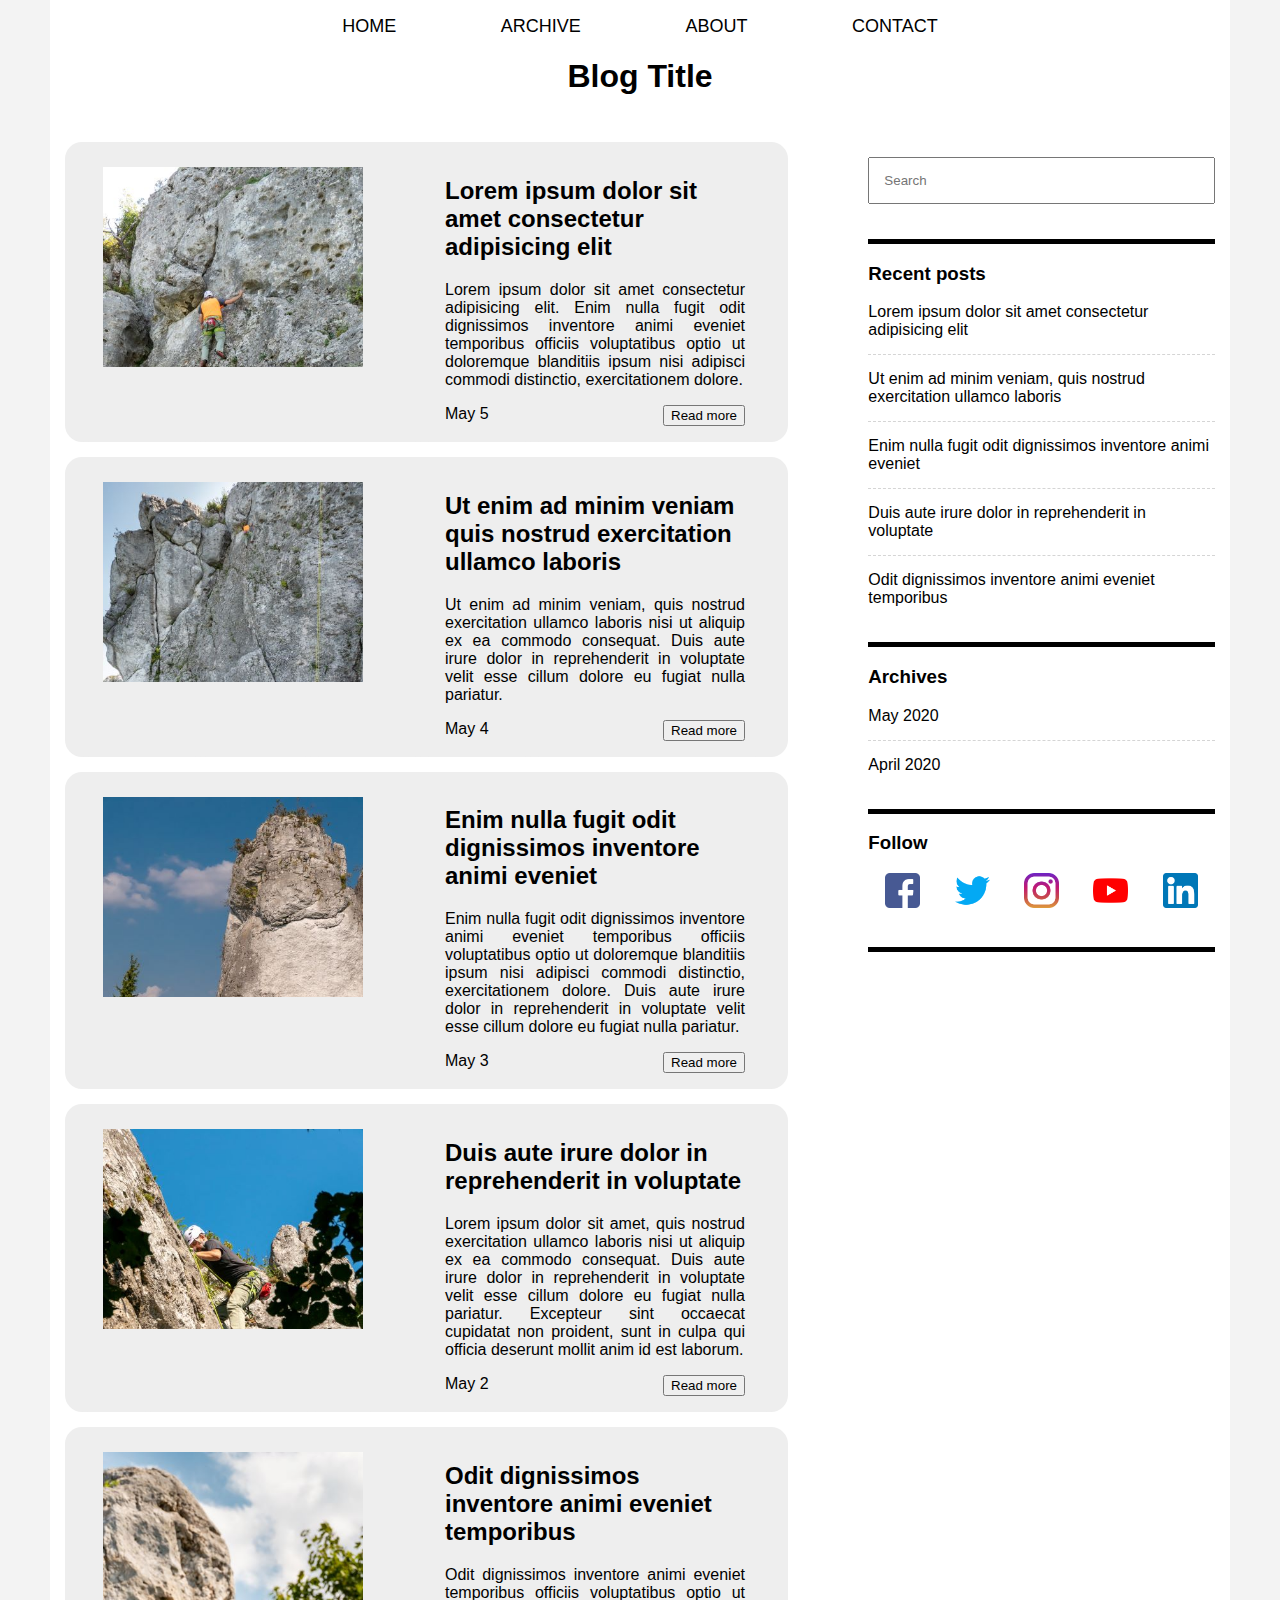
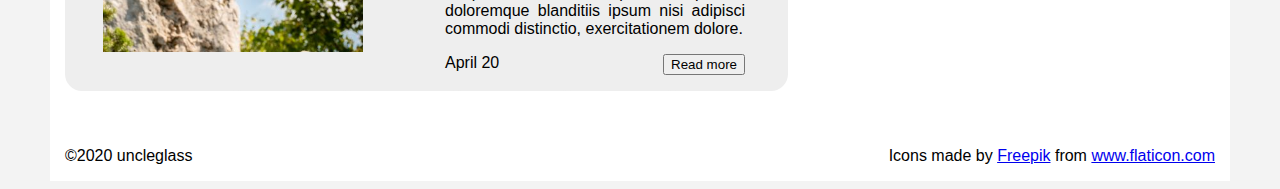
<file: index.html>
<!DOCTYPE html>
<html lang="en">
  <head>
    <meta charset="UTF-8" />
    <meta name="viewport" content="width=device-width, initial-scale=1.0" />
    <title>Document</title>
    <link href="./css/main_page.css" rel="stylesheet" type="text/css" />
  </head>

  <body>
    <div class="container">
      <header class="header">
        <nav class="header__nav">
          <ul class="header__nav--list">
            <li><a href="#">Home</a></li>
            <li><a href="#">Archive</a></li>
            <li><a href="#">About</a></li>
            <li><a href="#">Contact</a></li>
          </ul>
        </nav>
        <h1 class="header__title">Blog Title</h1>
      </header>
      <main class="main">
        <article class="card">
          <div class="card__img">
            <img class="card__img--img" alt="Me on rock" src="img/P1040476_small.jpg" />
          </div>
          <div class="card__txt">
            <header class="card__txt--header">
              <h2>Lorem ipsum dolor sit amet consectetur adipisicing elit</h2>
            </header>
            <p class="card__txt--txt">
              Lorem ipsum dolor sit amet consectetur adipisicing elit. Enim nulla fugit odit
              dignissimos inventore animi eveniet temporibus officiis voluptatibus optio ut
              doloremque blanditiis ipsum nisi adipisci commodi distinctio, exercitationem dolore.
            </p>
            <footer class="card__txt--footer">
              <time datetime="2020-05-05 19:00">May 5</time>
              <button onclick="location.href='./html/posts/example_post.html'" type="button">
                Read more
              </button>
            </footer>
          </div>
        </article>
        <article class="card">
          <div class="card__img">
            <img class="card__img--img" alt="Me on rock" src="img/P1040479_small.jpg" />
          </div>
          <div class="card__txt">
            <header class="card__txt--header">
              <h2>
                Ut enim ad minim veniam quis nostrud exercitation ullamco laboris
              </h2>
            </header>
            <p class="card__txt--txt">
              Ut enim ad minim veniam, quis nostrud exercitation ullamco laboris nisi ut aliquip ex
              ea commodo consequat. Duis aute irure dolor in reprehenderit in voluptate velit esse
              cillum dolore eu fugiat nulla pariatur.
            </p>
            <footer class="card__txt--footer">
              <time datetime="2020-05-04 19:00">May 4</time>
              <button onclick="location.href='./html/posts/example_post.html'" type="button">
                Read more
              </button>
            </footer>
          </div>
        </article>
        <article class="card">
          <div class="card__img">
            <img class="card__img--img" alt="Me on rock" src="img/P1040513_small.jpg" />
          </div>
          <div class="card__txt">
            <header class="card__txt--header">
              <h2>Enim nulla fugit odit dignissimos inventore animi eveniet</h2>
            </header>
            <p class="card__txt--txt">
              Enim nulla fugit odit dignissimos inventore animi eveniet temporibus officiis
              voluptatibus optio ut doloremque blanditiis ipsum nisi adipisci commodi distinctio,
              exercitationem dolore. Duis aute irure dolor in reprehenderit in voluptate velit esse
              cillum dolore eu fugiat nulla pariatur.
            </p>
            <footer class="card__txt--footer">
              <time datetime="2020-05-03 19:00">May 3</time>
              <button onclick="location.href='./html/posts/example_post.html'" type="button">
                Read more
              </button>
            </footer>
          </div>
        </article>
        <article class="card">
          <div class="card__img">
            <img class="card__img--img" alt="Me on rock" src="img/P1040654_small.jpg" />
          </div>
          <div class="card__txt">
            <header class="card__txt--header">
              <h2>Duis aute irure dolor in reprehenderit in voluptate</h2>
            </header>
            <p class="card__txt--txt">
              Lorem ipsum dolor sit amet, quis nostrud exercitation ullamco laboris nisi ut aliquip
              ex ea commodo consequat. Duis aute irure dolor in reprehenderit in voluptate velit
              esse cillum dolore eu fugiat nulla pariatur. Excepteur sint occaecat cupidatat non
              proident, sunt in culpa qui officia deserunt mollit anim id est laborum.
            </p>
            <footer class="card__txt--footer">
              <time datetime="2020-05-02 19:00">May 2</time>
              <button onclick="location.href='./html/posts/example_post.html'" type="button">
                Read more
              </button>
            </footer>
          </div>
        </article>
        <article class="card">
          <div class="card__img">
            <img class="card__img--img" alt="Me on rock" src="img/P1040782_small.jpg" />
          </div>
          <div class="card__txt">
            <header class="card__txt--header">
              <h2>Odit dignissimos inventore animi eveniet temporibus</h2>
            </header>
            <p class="card__txt--txt">
              Odit dignissimos inventore animi eveniet temporibus officiis voluptatibus optio ut
              doloremque blanditiis ipsum nisi adipisci commodi distinctio, exercitationem dolore.
            </p>
            <footer class="card__txt--footer">
              <time datetime="2020-04-20 19:00">April 20</time>
              <button onclick="location.href='./html/posts/example_post.html'" type="button">
                Read more
              </button>
            </footer>
          </div>
        </article>
      </main>
      <aside class="aside">
        <section class="aside__section">
          <form class="aside__form" action="#" method="get">
            <input class="aside__form--input" type="text" placeholder="Search" />
          </form>
        </section>
        <section class="aside__section">
          <h3 class="aside__header">Recent posts</h3>
          <ul class="aside__list">
            <li class="aside__list--item">
              <a href="./html/posts/example_post.html">Lorem ipsum dolor sit amet consectetur adipisicing elit</a>
            </li>
            <li class="aside__list--item">
              <a href="./html/posts/example_post.html">Ut enim ad minim veniam, quis nostrud exercitation ullamco laboris</a>
            </li>
            <li class="aside__list--item">
              <a href="./html/posts/example_post.html">Enim nulla fugit odit dignissimos inventore animi eveniet</a>
            </li>
            <li class="aside__list--item">
              <a href="./html/posts/example_post.html">Duis aute irure dolor in reprehenderit in voluptate</a>
            </li>
            <li class="aside__list--item aside__list--item-last">
              <a href="./html/posts/example_post.html">Odit dignissimos inventore animi eveniet temporibus</a>
            </li>
          </ul>
        </section>
        <section class="aside__section">
          <h3 class="aside__header">Archives</h3>
          <ul class="aside__list">
            <li class="aside__list--item"><a href="#">May 2020</a></li>
            <li class="aside__list--item aside__list--item-last">
              <a href="#">April 2020 </a>
            </li>
          </ul>
        </section>
        <section class="aside__section">
          <h3 class="aside__header">Follow</h3>
          <ul class="aside__list social-list">
            <li class="aside__list--social">
              <a href="#"><img src="./img/facebook.png" /></a>
            </li>
            <li class="aside__list--social">
              <a href="#"><img src="./img/twitter.png" /></a>
            </li>
            <li class="aside__list--social">
              <a href="#"><img src="./img/instagram.png" /></a>
            </li>
            <li class="aside__list--social">
              <a href="#"><img src="./img/youtube.png" /></a>
            </li>
            <li class="aside__list--social">
              <a href="#"><img src="./img/linkedin.png" /></a>
            </li>
          </ul>
        </section>
      </aside>
      <footer class="footer">
        <p>©2020 uncleglass</p>
        <p>
          Icons made by
          <a href="https://www.flaticon.com/authors/freepik" title="Freepik">Freepik</a>
          from
          <a href="https://www.flaticon.com/" title="Flaticon">www.flaticon.com</a>
        </p>
      </footer>
    </div>
  </body>
</html>
</file>
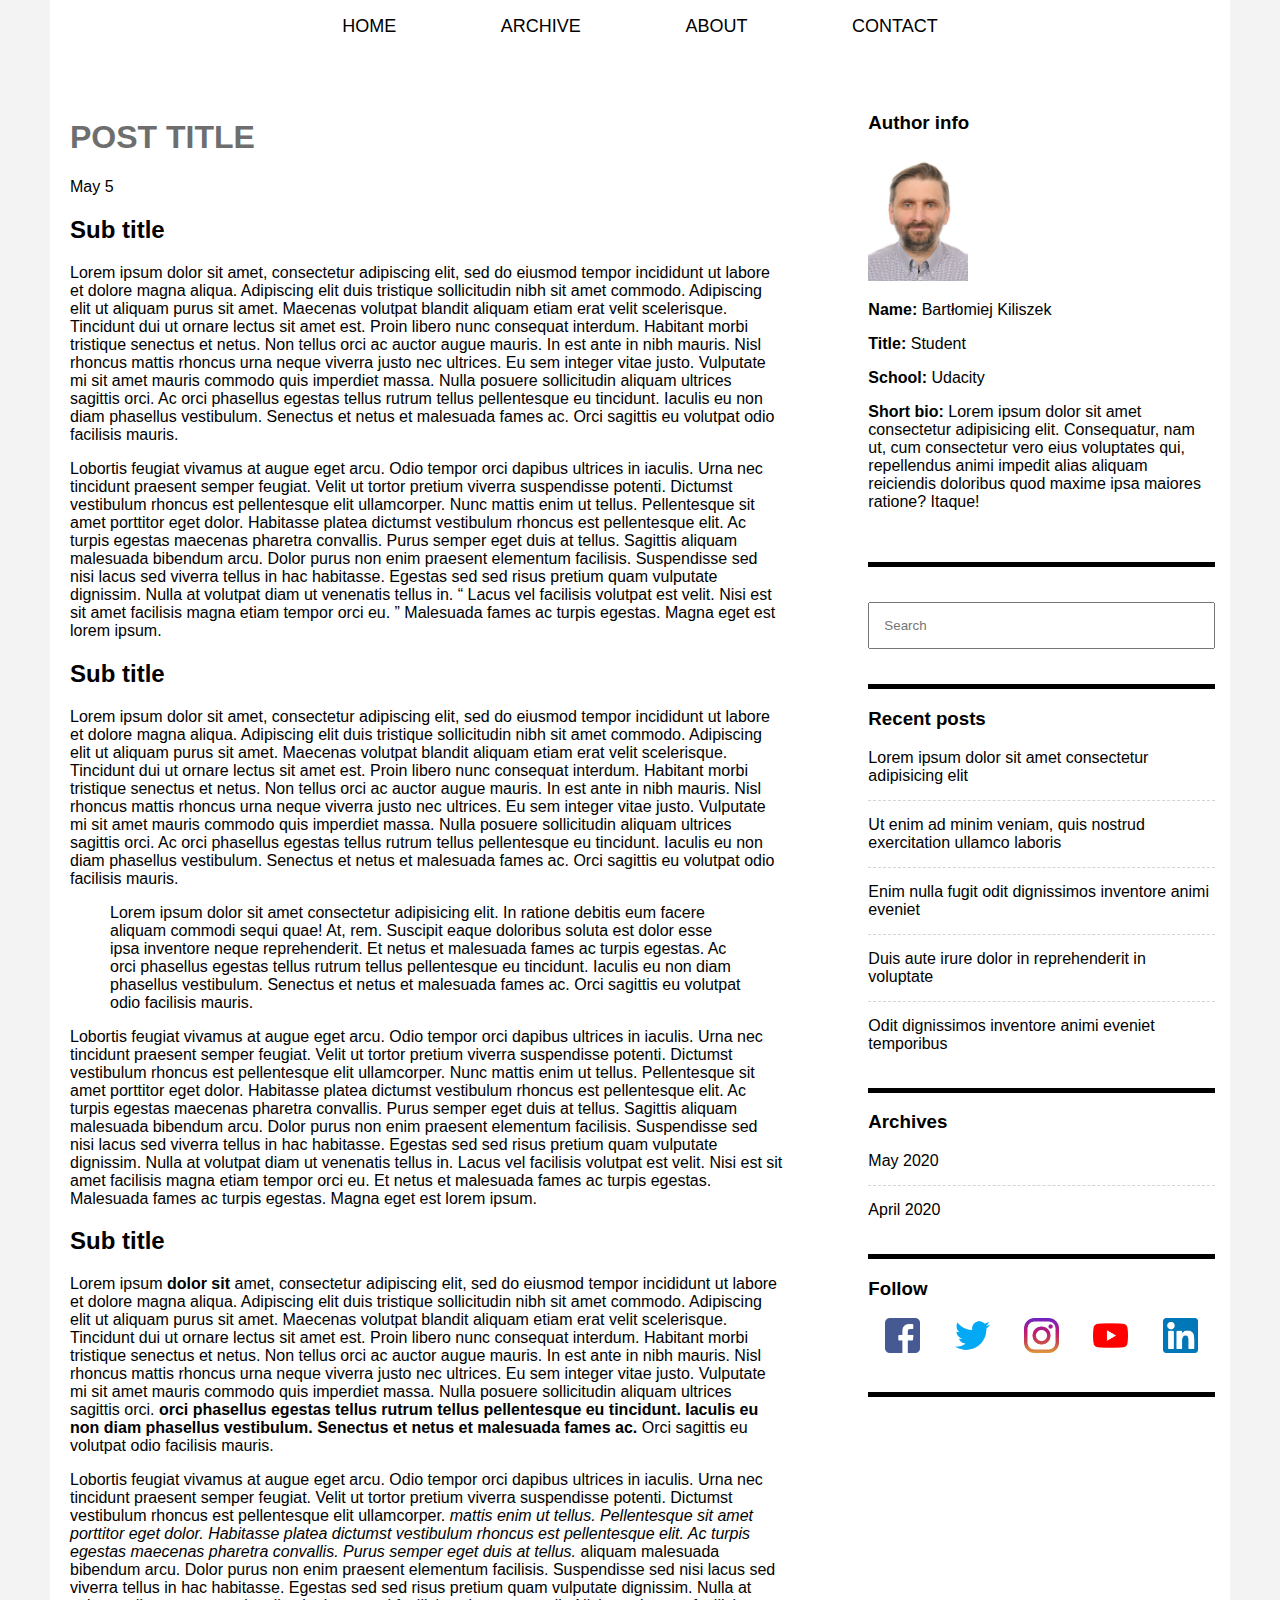
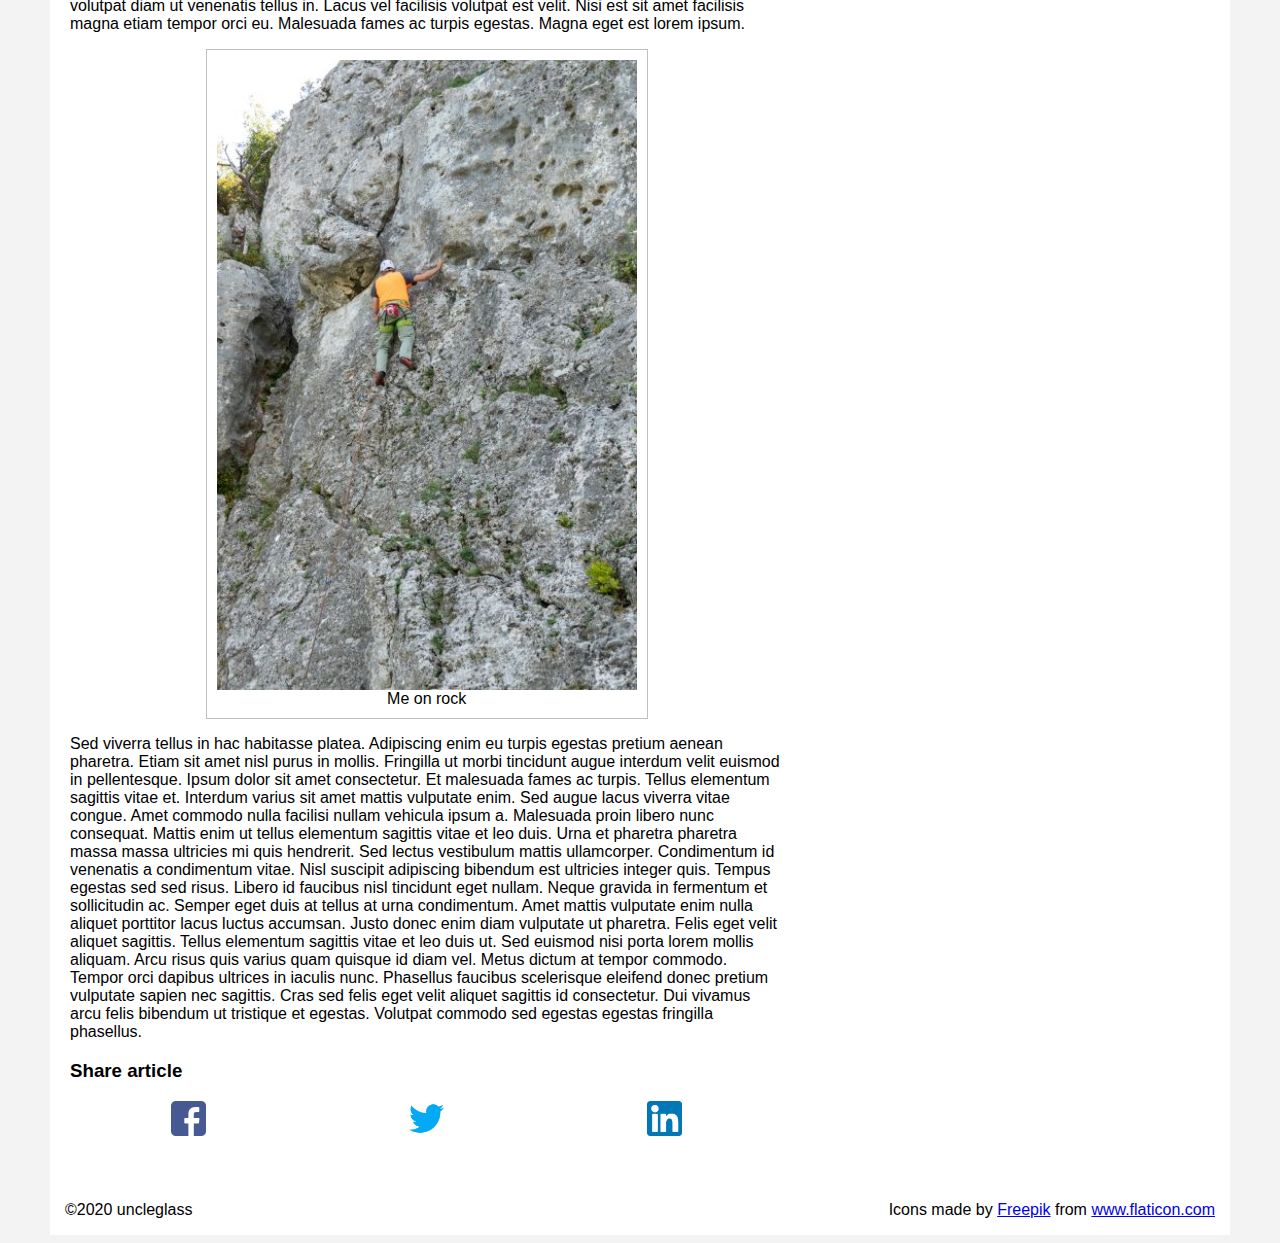
<file: html/posts/example_post.html>
<!DOCTYPE html>
<html lang="en">
  <head>
    <meta charset="UTF-8" />
    <meta name="viewport" content="width=device-width, initial-scale=1.0" />
    <title>Document</title>
    <link href="../../css/post_page.css" rel="stylesheet" type="text/css" />
  </head>
  <body>
    <div class="container">
      <header class="header">
        <nav class="header__nav">
          <ul class="header__nav--list">
            <li><a href="../../index.html">Home</a></li>
            <li><a href="#">Archive</a></li>
            <li><a href="#">About</a></li>
            <li><a href="#">Contact</a></li>
          </ul>
        </nav>
      </header>
      <aside class="aside">
        <section class="aside__section author-info">
          <h3 class="aside__header">Author info</h3>
          <ul class="aside__list">
            <li><img src="../../img/kopia2.jpg" /></li>
            <li>
              <p><b>Name:</b> Bartłomiej Kiliszek</p>
            </li>
            <li>
              <p><b>Title:</b> Student</p>
            </li>
            <li>
              <p><b>School:</b> Udacity</p>
            </li>
            <li>
              <p>
                <b>Short bio:</b> Lorem ipsum dolor sit amet consectetur adipisicing elit.
                Consequatur, nam ut, cum consectetur vero eius voluptates qui, repellendus animi
                impedit alias aliquam reiciendis doloribus quod maxime ipsa maiores ratione? Itaque!
              </p>
            </li>
          </ul>
        </section>
        <section class="aside__section">
          <form class="aside__form" action="#" method="get">
            <input class="aside__form--input" type="text" placeholder="Search" />
          </form>
        </section>
        <section class="aside__section">
          <h3 class="aside__header">Recent posts</h3>
          <ul class="aside__list">
            <li class="aside__list--item">
              <a href="#">Lorem ipsum dolor sit amet consectetur adipisicing elit</a>
            </li>
            <li class="aside__list--item">
              <a href="#">Ut enim ad minim veniam, quis nostrud exercitation ullamco laboris</a>
            </li>
            <li class="aside__list--item">
              <a href="#">Enim nulla fugit odit dignissimos inventore animi eveniet</a>
            </li>
            <li class="aside__list--item">
              <a href="#">Duis aute irure dolor in reprehenderit in voluptate</a>
            </li>
            <li class="aside__list--item aside__list--item-last">
              <a href="#">Odit dignissimos inventore animi eveniet temporibus</a>
            </li>
          </ul>
        </section>
        <section class="aside__section">
          <h3 class="aside__header">Archives</h3>
          <ul class="aside__list">
            <li class="aside__list--item"><a href="#">May 2020</a></li>
            <li class="aside__list--item aside__list--item-last">
              <a href="#">April 2020 </a>
            </li>
          </ul>
        </section>
        <section class="aside__section">
          <h3 class="aside__header">Follow</h3>
          <ul class="aside__list social-list">
            <li class="aside__list--social">
              <a href="#"><img src="../../img/facebook.png" /></a>
            </li>
            <li class="aside__list--social">
              <a href="#"><img src="../../img/twitter.png" /></a>
            </li>
            <li class="aside__list--social">
              <a href="#"><img src="../../img/instagram.png" /></a>
            </li>
            <li class="aside__list--social">
              <a href="#"><img src="../../img/youtube.png" /></a>
            </li>
            <li class="aside__list--social">
              <a href="#"><img src="../../img/linkedin.png" /></a>
            </li>
          </ul>
        </section>
      </aside>
      <main class="post">
        <article>
          <h1 class="post__title">Post title</h1>
          <time datetime="2020-05-05 19:00">May 5</time>
          <section>
            <h2>Sub title</h2>
            <p>
              Lorem ipsum dolor sit amet, consectetur adipiscing elit, sed do eiusmod tempor
              incididunt ut labore et dolore magna aliqua. Adipiscing elit duis tristique
              sollicitudin nibh sit amet commodo. Adipiscing elit ut aliquam purus sit amet.
              Maecenas volutpat blandit aliquam etiam erat velit scelerisque. Tincidunt dui ut
              ornare lectus sit amet est. Proin libero nunc consequat interdum. Habitant morbi
              tristique senectus et netus. Non tellus orci ac auctor augue mauris. In est ante in
              nibh mauris. Nisl rhoncus mattis rhoncus urna neque viverra justo nec ultrices. Eu sem
              integer vitae justo. Vulputate mi sit amet mauris commodo quis imperdiet massa. Nulla
              posuere sollicitudin aliquam ultrices sagittis orci. Ac orci phasellus egestas tellus
              rutrum tellus pellentesque eu tincidunt. Iaculis eu non diam phasellus vestibulum.
              Senectus et netus et malesuada fames ac. Orci sagittis eu volutpat odio facilisis
              mauris.
            </p>
            <p>
              Lobortis feugiat vivamus at augue eget arcu. Odio tempor orci dapibus ultrices in
              iaculis. Urna nec tincidunt praesent semper feugiat. Velit ut tortor pretium viverra
              suspendisse potenti. Dictumst vestibulum rhoncus est pellentesque elit ullamcorper.
              Nunc mattis enim ut tellus. Pellentesque sit amet porttitor eget dolor. Habitasse
              platea dictumst vestibulum rhoncus est pellentesque elit. Ac turpis egestas maecenas
              pharetra convallis. Purus semper eget duis at tellus. Sagittis aliquam malesuada
              bibendum arcu. Dolor purus non enim praesent elementum facilisis. Suspendisse sed nisi
              lacus sed viverra tellus in hac habitasse. Egestas sed sed risus pretium quam
              vulputate dignissim. Nulla at volutpat diam ut venenatis tellus in.
              <q>
                Lacus vel facilisis volutpat est velit. Nisi est sit amet facilisis magna etiam
                tempor orci eu.
              </q>
              Malesuada fames ac turpis egestas. Magna eget est lorem ipsum.
            </p>
          </section>
          <section>
            <h2>Sub title</h2>
            <p>
              Lorem ipsum dolor sit amet, consectetur adipiscing elit, sed do eiusmod tempor
              incididunt ut labore et dolore magna aliqua. Adipiscing elit duis tristique
              sollicitudin nibh sit amet commodo. Adipiscing elit ut aliquam purus sit amet.
              Maecenas volutpat blandit aliquam etiam erat velit scelerisque. Tincidunt dui ut
              ornare lectus sit amet est. Proin libero nunc consequat interdum. Habitant morbi
              tristique senectus et netus. Non tellus orci ac auctor augue mauris. In est ante in
              nibh mauris. Nisl rhoncus mattis rhoncus urna neque viverra justo nec ultrices. Eu sem
              integer vitae justo. Vulputate mi sit amet mauris commodo quis imperdiet massa. Nulla
              posuere sollicitudin aliquam ultrices sagittis orci. Ac orci phasellus egestas tellus
              rutrum tellus pellentesque eu tincidunt. Iaculis eu non diam phasellus vestibulum.
              Senectus et netus et malesuada fames ac. Orci sagittis eu volutpat odio facilisis
              mauris.
            </p>
            <blockquote>
              <p>
                Lorem ipsum dolor sit amet consectetur adipisicing elit. In ratione debitis eum
                facere aliquam commodi sequi quae! At, rem. Suscipit eaque doloribus soluta est
                dolor esse ipsa inventore neque reprehenderit. Et netus et malesuada fames ac turpis
                egestas. Ac orci phasellus egestas tellus rutrum tellus pellentesque eu tincidunt.
                Iaculis eu non diam phasellus vestibulum. Senectus et netus et malesuada fames ac.
                Orci sagittis eu volutpat odio facilisis mauris.
              </p>
            </blockquote>
            <p>
              Lobortis feugiat vivamus at augue eget arcu. Odio tempor orci dapibus ultrices in
              iaculis. Urna nec tincidunt praesent semper feugiat. Velit ut tortor pretium viverra
              suspendisse potenti. Dictumst vestibulum rhoncus est pellentesque elit ullamcorper.
              Nunc mattis enim ut tellus. Pellentesque sit amet porttitor eget dolor. Habitasse
              platea dictumst vestibulum rhoncus est pellentesque elit. Ac turpis egestas maecenas
              pharetra convallis. Purus semper eget duis at tellus. Sagittis aliquam malesuada
              bibendum arcu. Dolor purus non enim praesent elementum facilisis. Suspendisse sed nisi
              lacus sed viverra tellus in hac habitasse. Egestas sed sed risus pretium quam
              vulputate dignissim. Nulla at volutpat diam ut venenatis tellus in. Lacus vel
              facilisis volutpat est velit. Nisi est sit amet facilisis magna etiam tempor orci eu.
              Et netus et malesuada fames ac turpis egestas. Malesuada fames ac turpis egestas.
              Magna eget est lorem ipsum.
            </p>
          </section>
          <section>
            <h2>Sub title</h2>
            <p>
              Lorem ipsum <b>dolor sit</b> amet, consectetur adipiscing elit, sed do eiusmod tempor
              incididunt ut labore et dolore magna aliqua. Adipiscing elit duis tristique
              sollicitudin nibh sit amet commodo. Adipiscing elit ut aliquam purus sit amet.
              Maecenas volutpat blandit aliquam etiam erat velit scelerisque. Tincidunt dui ut
              ornare lectus sit amet est. Proin libero nunc consequat interdum. Habitant morbi
              tristique senectus et netus. Non tellus orci ac auctor augue mauris. In est ante in
              nibh mauris. Nisl rhoncus mattis rhoncus urna neque viverra justo nec ultrices. Eu sem
              integer vitae justo. Vulputate mi sit amet mauris commodo quis imperdiet massa. Nulla
              posuere sollicitudin aliquam ultrices sagittis orci.
              <strong>
                orci phasellus egestas tellus rutrum tellus pellentesque eu tincidunt. Iaculis eu
                non diam phasellus vestibulum. Senectus et netus et malesuada fames ac.</strong
              >
              Orci sagittis eu volutpat odio facilisis mauris.
            </p>
            <p>
              Lobortis feugiat vivamus at augue eget arcu. Odio tempor orci dapibus ultrices in
              iaculis. Urna nec tincidunt praesent semper feugiat. Velit ut tortor pretium viverra
              suspendisse potenti. Dictumst vestibulum rhoncus est pellentesque elit ullamcorper.
              <em>
                mattis enim ut tellus. Pellentesque sit amet porttitor eget dolor. Habitasse platea
                dictumst vestibulum rhoncus est pellentesque elit. Ac turpis egestas maecenas
                pharetra convallis. Purus semper eget duis at tellus.
              </em>
              aliquam malesuada bibendum arcu. Dolor purus non enim praesent elementum facilisis.
              Suspendisse sed nisi lacus sed viverra tellus in hac habitasse. Egestas sed sed risus
              pretium quam vulputate dignissim. Nulla at volutpat diam ut venenatis tellus in. Lacus
              vel facilisis volutpat est velit. Nisi est sit amet facilisis magna etiam tempor orci
              eu. Malesuada fames ac turpis egestas. Magna eget est lorem ipsum.
            </p>
            <figure class="image">
              <img class="image__img" src="../../img/P1040476_small.jpg" alt="Me on rock" />
              <figcaption class="image__caption">Me on rock</figcaption>
            </figure>
            <p>
              Sed viverra tellus in hac habitasse platea. Adipiscing enim eu turpis egestas pretium
              aenean pharetra. Etiam sit amet nisl purus in mollis. Fringilla ut morbi tincidunt
              augue interdum velit euismod in pellentesque. Ipsum dolor sit amet consectetur. Et
              malesuada fames ac turpis. Tellus elementum sagittis vitae et. Interdum varius sit
              amet mattis vulputate enim. Sed augue lacus viverra vitae congue. Amet commodo nulla
              facilisi nullam vehicula ipsum a. Malesuada proin libero nunc consequat. Mattis enim
              ut tellus elementum sagittis vitae et leo duis. Urna et pharetra pharetra massa massa
              ultricies mi quis hendrerit. Sed lectus vestibulum mattis ullamcorper. Condimentum id
              venenatis a condimentum vitae. Nisl suscipit adipiscing bibendum est ultricies integer
              quis. Tempus egestas sed sed risus. Libero id faucibus nisl tincidunt eget nullam.
              Neque gravida in fermentum et sollicitudin ac. Semper eget duis at tellus at urna
              condimentum. Amet mattis vulputate enim nulla aliquet porttitor lacus luctus accumsan.
              Justo donec enim diam vulputate ut pharetra. Felis eget velit aliquet sagittis. Tellus
              elementum sagittis vitae et leo duis ut. Sed euismod nisi porta lorem mollis aliquam.
              Arcu risus quis varius quam quisque id diam vel. Metus dictum at tempor commodo.
              Tempor orci dapibus ultrices in iaculis nunc. Phasellus faucibus scelerisque eleifend
              donec pretium vulputate sapien nec sagittis. Cras sed felis eget velit aliquet
              sagittis id consectetur. Dui vivamus arcu felis bibendum ut tristique et egestas.
              Volutpat commodo sed egestas egestas fringilla phasellus.
            </p>
          </section>
          <section>
            <h3 class="aside__header">Share article</h3>
            <ul class="aside__list social-list">
              <li class="aside__list--social">
                <a href="#"><img src="../../img/facebook.png" /></a>
              </li>
              <li class="aside__list--social">
                <a href="#"><img src="../../img/twitter.png" /></a>
              </li>
              <li class="aside__list--social">
                <a href="#"><img src="../../img/linkedin.png" /></a>
              </li>
            </ul>
          </section>
        </article>
      </main>
      <footer class="footer">
        <p>©2020 uncleglass</p>
        <p>
          Icons made by
          <a href="https://www.flaticon.com/authors/freepik" title="Freepik">Freepik</a>
          from
          <a href="https://www.flaticon.com/" title="Flaticon">www.flaticon.com</a>
        </p>
      </footer>
    </div>
  </body>
</html>
</file>
<file: css/main_page.css>
@import "./body.css";
@import "./header.css";
@import "./main.css";
@import "./aside.css";
@import "./footer.css";

.container {
  width: 100%;
  max-width: 1180px;
  margin: 0 auto;
  background: #fff;
  display: grid;
  grid-template-columns: 2fr 1fr;
  grid-template-areas: "header header" "main aside" "footer footer";
  column-gap: 50px;
  row-gap: 25px;
}

@media (max-width: 769px) {
  .container {
    grid-template-columns: 1fr;
    grid-template-areas: "header" "main" "aside" "footer";
  }

  .footer {
    flex-direction: column;
  }
}

@media (max-width: 520px) {
  .card {
    flex-direction: column;
    align-items: center;
    margin-left: auto;
    margin-right: auto;
    max-width: 284px;
  }

  .card__txt {
    margin: 0 5px;
  }

  .card__txt--header h2 {
    text-align: center;
  }
}

@media (max-width: 400px) {
  .header__nav--list {
    flex-direction: column;
    padding-left: 15px;
    margin: 5px 0;
  }

  .header__nav--list li {
    margin: 2px 0;
  }
}
</file>
<file: css/post_page.css>
@import "./body.css";
@import "./header.css";
@import "./aside.css";
@import "./footer.css";



.post {
  grid-area: main;
  margin: 20px;
}

.post__title {
  text-transform: uppercase;
  font-size: 32px;
  color: #6e6e6e;
}

.aside__form {
  margin-top: 35px;
}

.author-info img {
  width: 100px;
}

.image {
display: flex;
flex-direction: column;
border: thin #c0c0c0 solid;
padding: 10px;
max-width: 420px;
margin: auto;
}

.image__img {
width: 100%;
height: auto;
margin: auto;
}

.image__caption {
text-align: center;
}

.container {
  width: 100%;
  max-width: 1180px;
  margin: 0 auto;
  background: #fff;
  display: grid;
  grid-template-columns: 2fr 1fr;
  grid-template-areas: "header header" "main aside" "footer footer";
  column-gap: 50px;
  row-gap: 25px;
}

@media (max-width: 769px) {
  .container {
    grid-template-columns: 1fr;
    grid-template-areas: "header" "main" "aside" "footer";
  }

  .footer {
    flex-direction: column;
  }
}

@media (max-width: 400px) {
  .header__nav--list {
    flex-direction: column;
    padding-left: 15px;
    margin: 5px 0;
  }

  .header__nav--list li {
    margin: 2px 0;
  }
}
</file>
